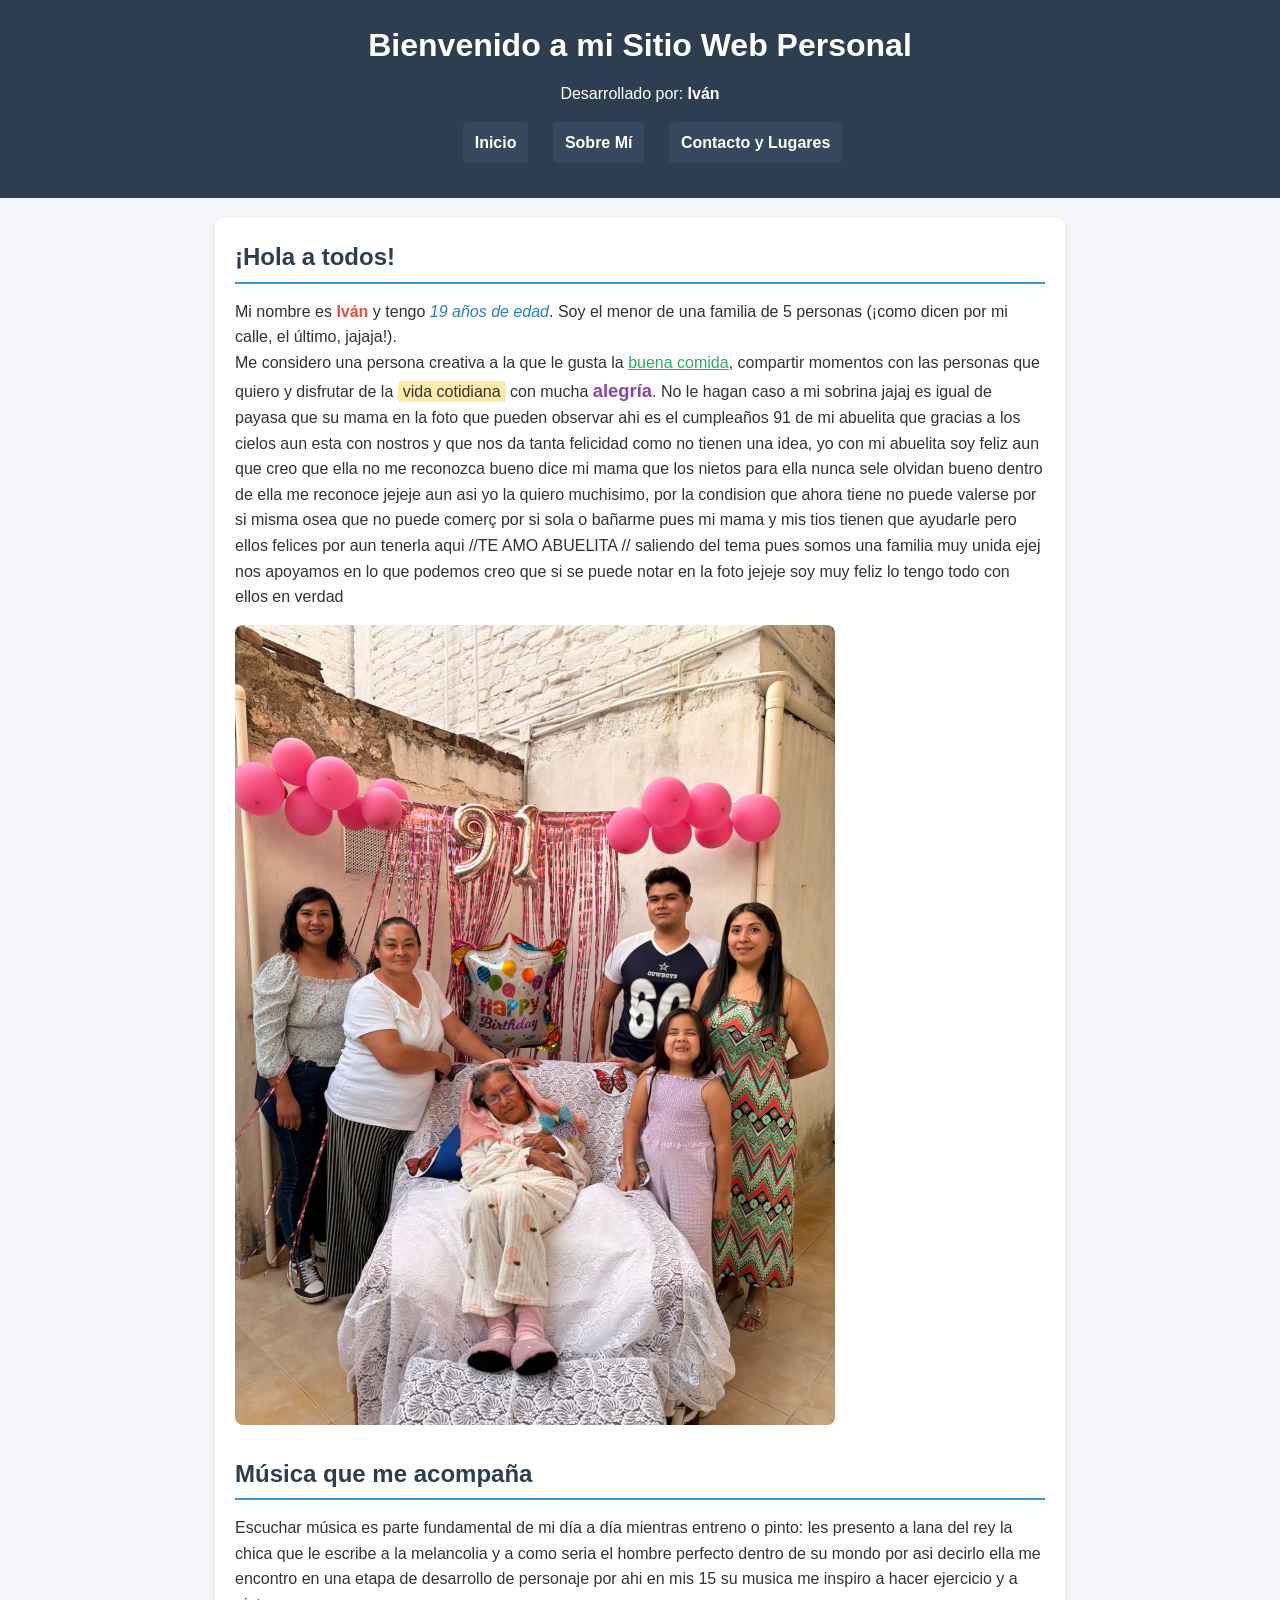
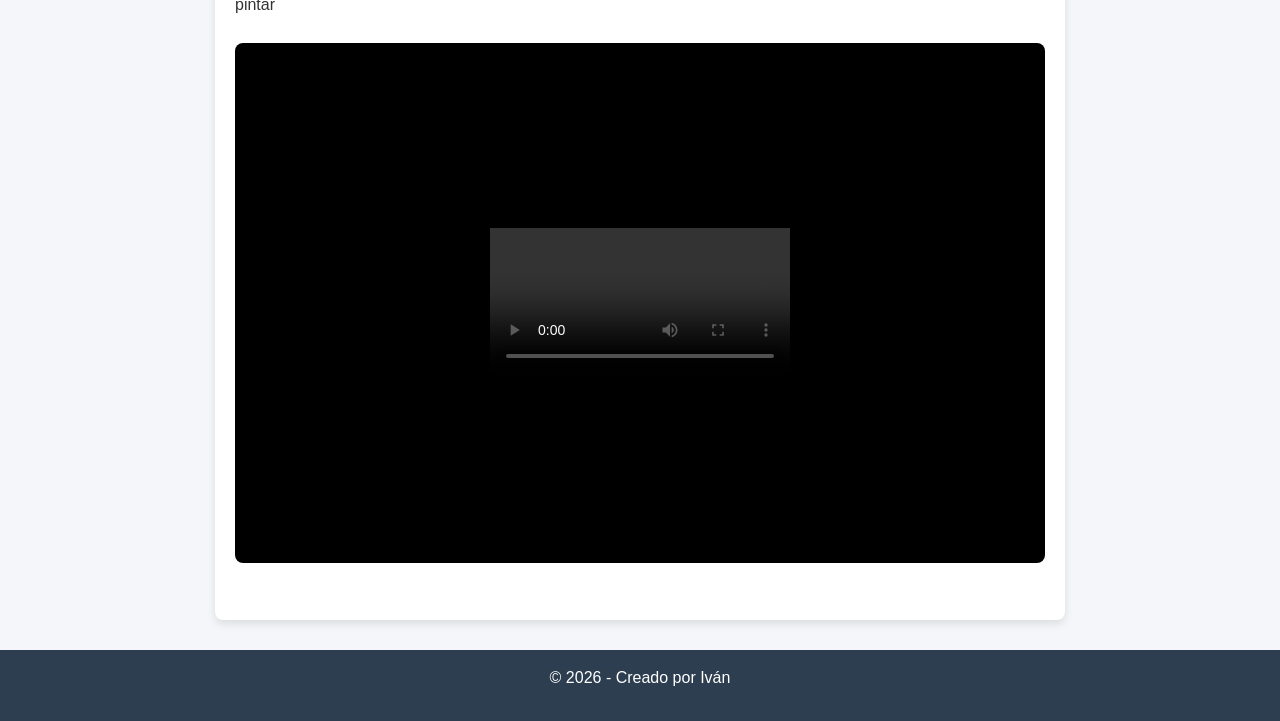
<file: index.html>
<!DOCTYPE html>
<html lang="es">
<head>
    <meta charset="UTF-8">
    <meta name="viewport" content="width=device-width, initial-scale=1.0">
    <title>Sitio Web Personal - Iván</title>
    <link rel="stylesheet" href="css/estilo.css">
</head>
<body>
    <header>
        <h1>Bienvenido a mi Sitio Web Personal</h1>
        <p>Desarrollado por: <strong>Iván</strong></p>
        <nav>
            <ul>
                <li><a href="index.html">Inicio</a></li>
                <li><a href="sobre-mi.html">Sobre Mí</a></li>
                <li><a href="hobbies.html">Contacto y Lugares</a></li>
            </ul>
        </nav>
    </header>

    <main>
        <section>
            <h2>¡Hola a todos!</h2>
            <p>
                Mi nombre es <span class="destacado-1">Iván</span> y tengo <span class="destacado-2">19 años de edad</span>. Soy el menor de una familia de 5 personas (¡como dicen por mi calle, el último, jajaja!).<br>
                Me considero una persona creativa a la que le gusta la <span class="destacado-3">buena comida</span>, compartir momentos con las personas que quiero y disfrutar de la <span class="destacado-4">vida cotidiana</span> con mucha <span class="destacado-5">alegría</span>.
                No le hagan caso a mi sobrina jajaj es igual de payasa que su mama en la foto que pueden observar ahi es el cumpleaños 91 de mi abuelita que gracias a los cielos aun esta con nostros y que nos da tanta felicidad como no 
                tienen una idea, yo con mi abuelita soy feliz aun que creo que ella no me reconozca bueno dice mi mama que los nietos para ella nunca sele olvidan bueno dentro de ella me reconoce jejeje aun asi yo la quiero muchisimo, por la condision que ahora tiene no puede valerse por si misma osea que no puede comerç
                por si sola o bañarme pues mi mama y mis tios tienen que ayudarle pero ellos felices por aun tenerla aqui //TE AMO ABUELITA // saliendo del tema pues somos una familia muy unida ejej nos apoyamos en lo que podemos creo que si se puede notar en la foto jejeje 
                soy muy feliz lo tengo todo con ellos en verdad  
            </p>
            
            <img src="images/foto donde salimos todos.jpeg" alt="Arte y pintura" width="600x300">
        </section>

        <section>
            <h2>Música que me acompaña</h2>
            <p>Escuchar música es parte fundamental de mi día a día mientras entreno o pinto:
                les presento a lana del rey la chica que le escribe a la melancolia y a como seria el hombre perfecto dentro de su mondo por asi decirlo 
                ella me encontro en una etapa de desarrollo de personaje por ahi en mis 15 su musica me inspiro a hacer ejercicio y a pintar 

            </p>
            <!-- Elemento embebido: YouTube -->
            <iframe width="100%" height="520" src="images/Lana Del Rey - West Coast - LanaDelReyVEVO (1080p, h264).mp4" title="Un poco de la musica que me gusta " frameborder="0" allowfullscreen></iframe>
        </section>
    </main>

    <footer>
        <p>&copy; 2026 - Creado por Iván</p>
    </footer>
</body>
</html>
</file>
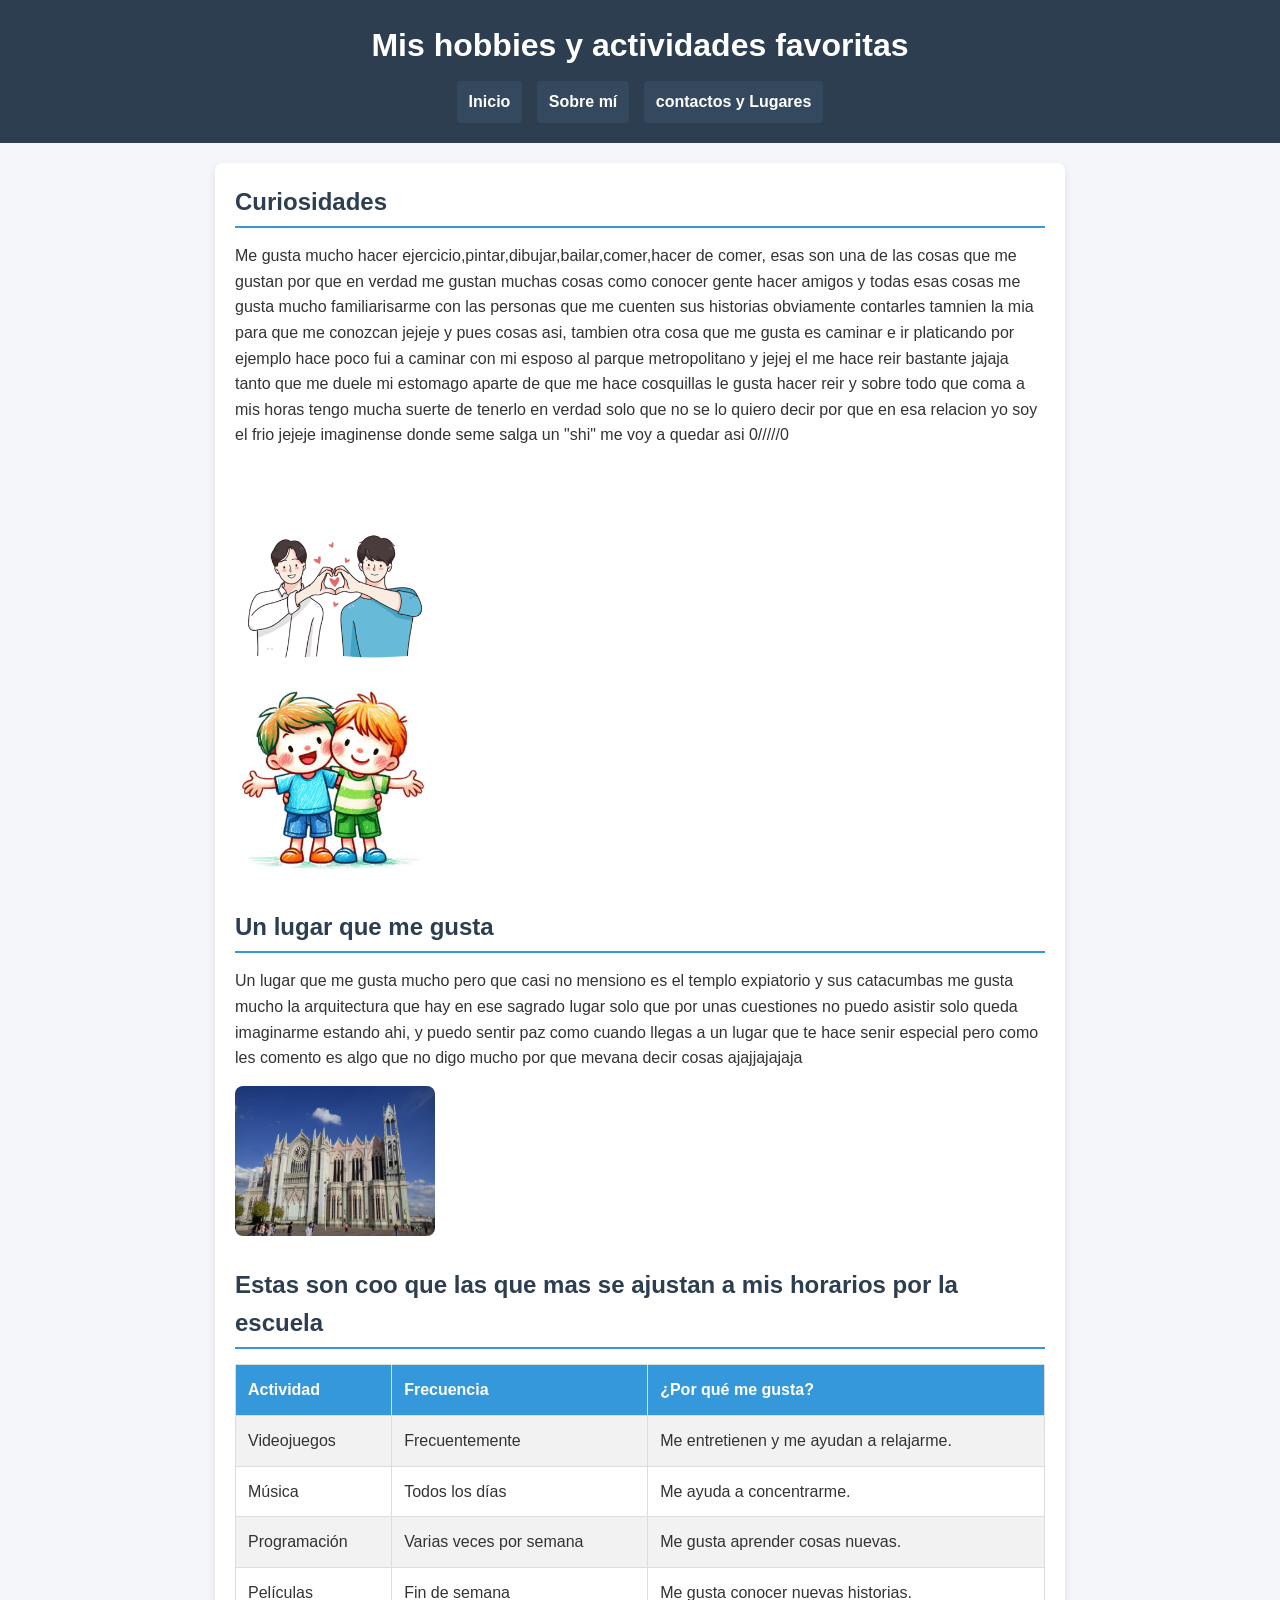
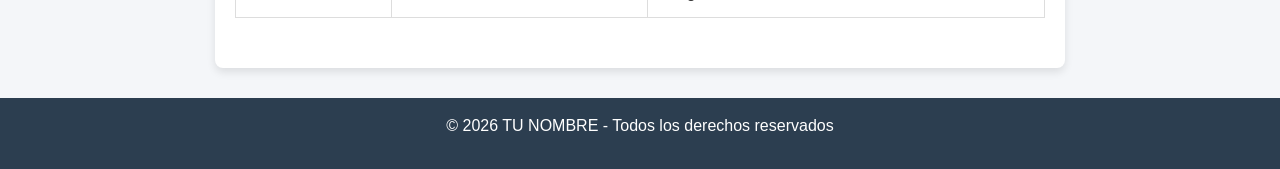
<file: hobbies.html>
<!DOCTYPE html>
<html lang="es">

<head>

    <meta charset="UTF-8">

    <meta name="viewport"
          content="width=device-width, initial-scale=1.0">

    <title>Mis hobbies</title>

    <link rel="stylesheet" href="css/estilo.css">

</head>


<body>

    <header>

        <h1>Mis hobbies y actividades favoritas  </h1>

        <nav>
            <a href="index.html">Inicio</a>
            <a href="sobre-mi.html">Sobre mí</a>
            <a href="hobbies.html">contactos y Lugares</a>
        </nav>

    </header>


    <main>

        <section>

            <h2>Curiosidades</h2>

            <p>
                Me gusta mucho hacer ejercicio,pintar,dibujar,bailar,comer,hacer de comer, esas son una de las cosas que me gustan 
                por que en verdad me gustan muchas cosas como conocer gente hacer amigos y todas esas cosas me gusta
                mucho familiarisarme con las personas que me cuenten sus historias obviamente contarles tamnien la mia 
                para que me conozcan jejeje y pues cosas asi, tambien otra cosa que me gusta es caminar e ir platicando por ejemplo hace poco 
                fui a caminar con mi esposo al parque metropolitano y jejej el me hace reir bastante jajaja tanto que me duele mi estomago aparte de que me hace cosquillas 
                le gusta hacer reir y sobre todo que coma a mis horas tengo mucha suerte de tenerlo en verdad solo que no se lo quiero decir por que en esa relacion yo soy el frio jejeje
                imaginense donde seme salga un "shi" me voy a quedar asi 0/////0 
            </p>


            <!-- Curiosidades mias >-< -->

            <div class="images">

                
                    <img src="images/parejas gay - copia.png" alt="mi novio y mis Curiosidades" width="200x300">  
                    <img src="images/amigos.jpg" alt="conociendo personas" width="200x300">
                                        

                

            </div>

        </section>

        <section>

            <h2>Un lugar que me gusta</h2>

            <p>
                Un lugar que me gusta mucho pero que casi no mensiono es el templo expiatorio y sus catacumbas 
                me gusta mucho la arquitectura que hay en ese sagrado lugar solo que por unas cuestiones no puedo asistir solo queda imaginarme estando ahi, y puedo sentir paz como cuando llegas a un lugar que te hace senir especial 
                pero como les comento es algo que no digo mucho por que mevana decir cosas ajajjajajaja
            </p>
                                <img src="images/templo.jpg" alt="templo expiatorio" width="200x300">  


            
        </section>


        <!-- TABLA -->

        <section>

            <h2>Estas son coo que las que mas se ajustan a mis horarios por la escuela </h2>

            <table>

                <tr>
                    <th>Actividad</th>
                    <th>Frecuencia</th>
                    <th>¿Por qué me gusta?</th>
                </tr>

                <tr>
                    <td>Videojuegos</td>
                    <td>Frecuentemente</td>
                    <td>Me entretienen y me ayudan a relajarme.</td>
                </tr>

                <tr>
                    <td>Música</td>
                    <td>Todos los días</td>
                    <td>Me ayuda a concentrarme.</td>
                </tr>

                <tr>
                    <td>Programación</td>
                    <td>Varias veces por semana</td>
                    <td>Me gusta aprender cosas nuevas.</td>
                </tr>

                <tr>
                    <td>Películas</td>
                    <td>Fin de semana</td>
                    <td>Me gusta conocer nuevas historias.</td>
                </tr>

            </table>

        </section>


       
    </main>


    <footer>

        <p>&copy; 2026 TU NOMBRE - Todos los derechos reservados</p>

    </footer>

</body>

</html>
</file>
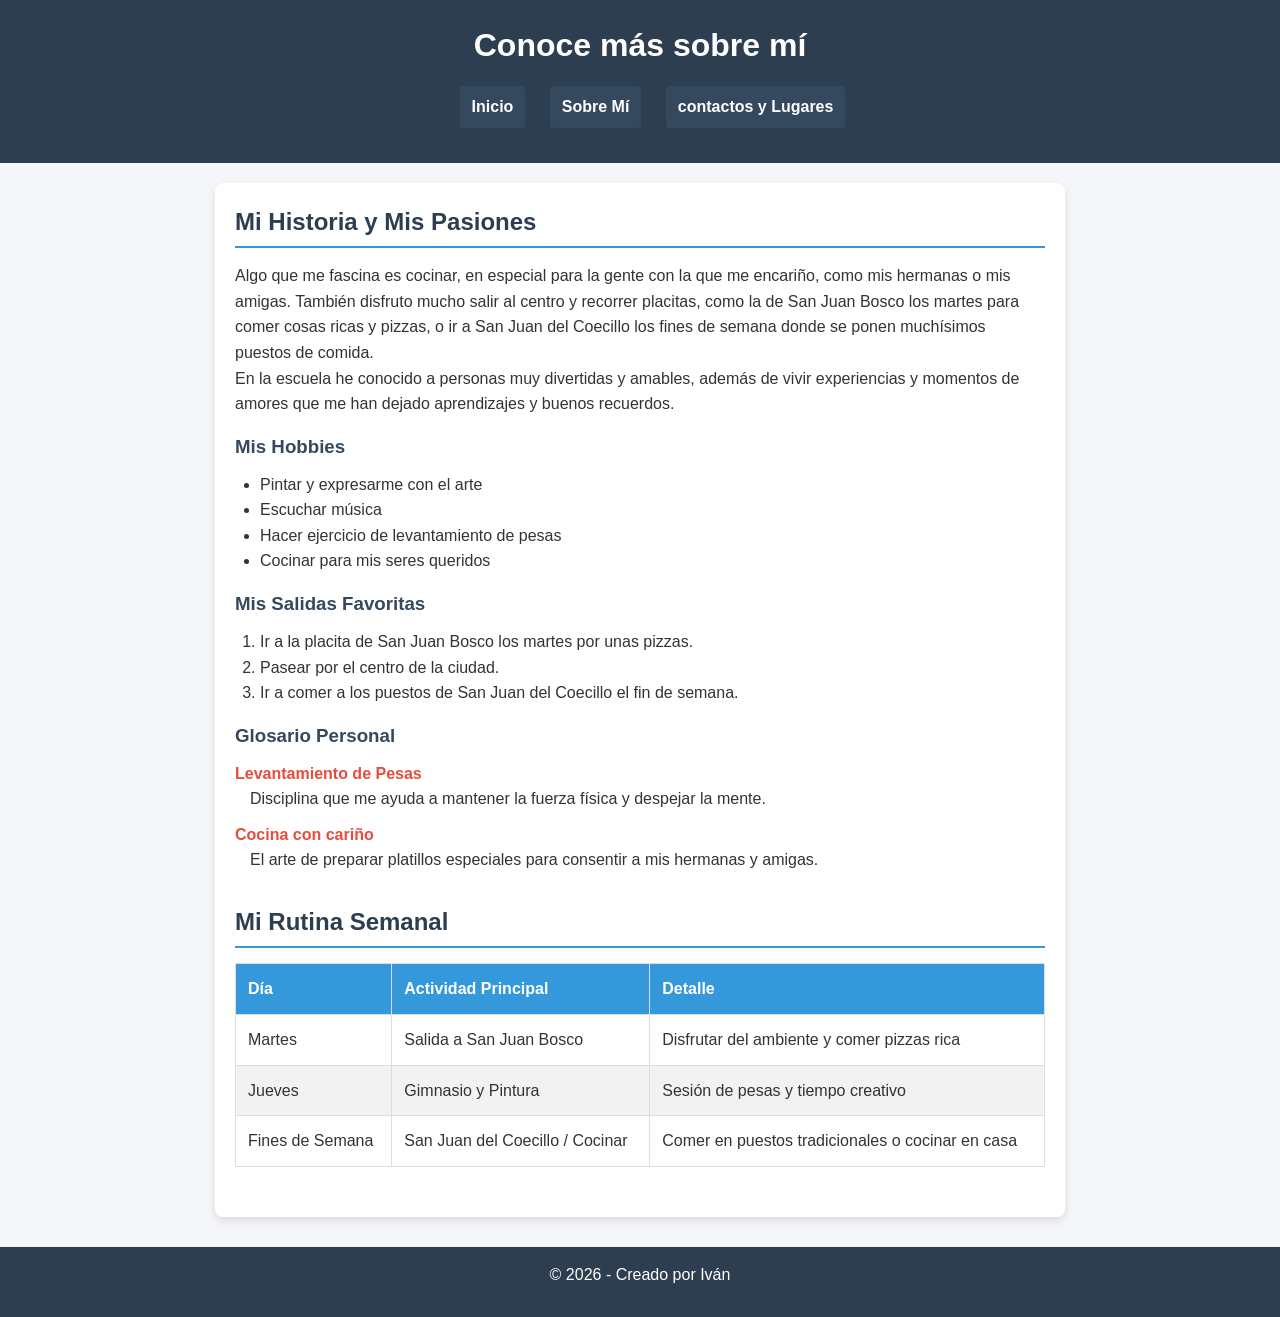
<file: sobre-mi.html>
<!DOCTYPE html>
<html lang="es">
<head>
    <meta charset="UTF-8">
    <meta name="viewport" content="width=device-width, initial-scale=1.0">
    <title>Sobre Mí - Iván</title>
    <link rel="stylesheet" href="css/estilo.css">
</head>
<body>
    <header>
        <h1>Conoce más sobre mí</h1>
        <nav>
            <ul>
                <li><a href="index.html">Inicio</a></li>
                <li><a href="sobre-mi.html">Sobre Mí</a></li>
                <li><a href="hobbies.html".html">contactos y Lugares</a></li>
            </ul>
        </nav>
    </header>

    <main>
        <section>
            <h2>Mi Historia y Mis Pasiones</h2>
            <p>
                Algo que me fascina es cocinar, en especial para la gente con la que me encariño, como mis hermanas o mis amigas. También disfruto mucho salir al centro y recorrer placitas, como la de San Juan Bosco los martes para comer cosas ricas y pizzas, o ir a San Juan del Coecillo los fines de semana donde se ponen muchísimos puestos de comida.<br>
                En la escuela he conocido a personas muy divertidas y amables, además de vivir experiencias y momentos de amores que me han dejado aprendizajes y buenos recuerdos.
            </p>

            <h3>Mis Hobbies </h3>
            <ul>
                <li>Pintar y expresarme con el arte</li>
                <li>Escuchar música</li>
                <li>Hacer ejercicio de levantamiento de pesas</li>
                <li>Cocinar para mis seres queridos</li>
            </ul>

            <h3>Mis Salidas Favoritas </h3>
            <ol>
                <li>Ir a la placita de San Juan Bosco los martes por unas pizzas.</li>
                <li>Pasear por el centro de la ciudad.</li>
                <li>Ir a comer a los puestos de San Juan del Coecillo el fin de semana.</li>
            </ol>

            <h3>Glosario Personal </h3>
            <dl>
                <dt>Levantamiento de Pesas</dt>
                <dd>Disciplina que me ayuda a mantener la fuerza física y despejar la mente.</dd>
                <dt>Cocina con cariño</dt>
                <dd>El arte de preparar platillos especiales para consentir a mis hermanas y amigas.</dd>
            </dl>
        </section>

        <section>
            <h2>Mi Rutina Semanal</h2>
            <table>
                <thead>
                    <tr>
                        <th>Día</th>
                        <th>Actividad Principal</th>
                        <th>Detalle</th>
                    </tr>
                </thead>
                <tbody>
                    <tr>
                        <td>Martes</td>
                        <td>Salida a San Juan Bosco</td>
                        <td>Disfrutar del ambiente y comer pizzas rica</td>
                    </tr>
                    <tr>
                        <td>Jueves</td>
                        <td>Gimnasio y Pintura</td>
                        <td>Sesión de pesas y tiempo creativo</td>
                    </tr>
                    <tr>
                        <td>Fines de Semana</td>
                        <td>San Juan del Coecillo / Cocinar</td>
                        <td>Comer en puestos tradicionales o cocinar en casa</td>
                    </tr>
                </tbody>
            </table>
        </section>
    </main>

    <footer>
        <p>&copy; 2026 - Creado por Iván</p>
    </footer>
</body>
</html>
</file>
<file: css/estilo.css>
* {
    box-sizing: border-box;
    margin: 0;
    padding: 0;
}

body {
    font-family: Arial, Helvetica, sans-serif;
    line-height: 1.6;
    background-color: #f4f6f9;
    color: #333333;
}

header {
    background-color: #2c3e50;
    color: #ffffff;
    padding: 20px;
    text-align: center;
}

header h1 {
    margin-bottom: 10px;
}

nav ul {
    list-style: none;
    padding: 0;
}

nav ul li {
    display: inline-block;
    margin: 0 10px;
}

nav ul li a {
    color: #ffffff;
    text-decoration: none;
    font-weight: bold;
    padding: 8px 12px;
    border-radius: 4px;
    background-color: #34495e;
}

nav ul li a:hover {
    background-color: #1abc9c;
}


main {
    max-width: 850px;
    margin: 20px auto;
    padding: 20px;
    background-color: #ffffff;
    border-radius: 8px;
    box-shadow: 0px 4px 8px rgba(0, 0, 0, 0.1);
}

section {
    margin-bottom: 30px;
}

h2 {
    color: #2c3e50;
    border-bottom: 2px solid #3498db;
    padding-bottom: 5px;
    margin-bottom: 15px;
}

h3 {
    color: #34495e;
    margin: 15px 0 10px 0;
}

p {
    margin-bottom: 15px;
}

img {
    max-width: 100%;
    height: auto;
    border-radius: 8px;
    margin: 15px 0;
    display: block;
}

iframe {
    border-radius: 8px;
    margin-top: 10px;
}

ul, ol {
    margin-left: 25px;
    margin-bottom: 15px;
}

dl {
    margin-bottom: 15px;
}

dt {
    font-weight: bold;
    color: #e74c3c;
    margin-top: 10px;
}

dd {
    margin-left: 15px;
}

table {
    width: 100%;
    border-collapse: collapse;
    margin-top: 15px;
    margin-bottom: 15px;
}

table, th, td {
    border: 1px solid #dddddd;
}

th, td {
    padding: 12px;
    text-align: left;
}

th {
    background-color: #3498db;
    color: white;
}

tr:nth-child(even) {
    background-color: #f2f2f2;
}

/* Modificadores con la etiqueta span */
.destacado-1 { font-weight: bold; color: #e74c3c; }
.destacado-2 { font-style: italic; color: #2980b9; }
.destacado-3 { text-decoration: underline; color: #27ae60; }
.destacado-4 { background-color: #ffeaa7; padding: 2px 5px; border-radius: 3px; }
.destacado-5 { font-size: 1.15em; color: #8e44ad; font-weight: bold; }

footer {
    text-align: center;
    padding: 15px;
    background-color: #2c3e50;
    color: #ffffff;
    margin-top: 30px;
}
nav ul {
    list-style: none;
    padding: 0;
    margin-top: 15px;
}

nav ul li {
    display: inline-block;
    margin: 0 5px;
}


nav a {
    display: inline-block;
    color: #ffffff;
    text-decoration: none;
    font-weight: bold;
    padding: 8px 12px;
    margin: 0 5px;
    border-radius: 4px;
    background-color: #34495e;
}

nav a:hover {
    background-color: #1abc9c;
}
.contenedor{
    display: flex;
    gap: 20px;
    align-items: center;
}
</file>
